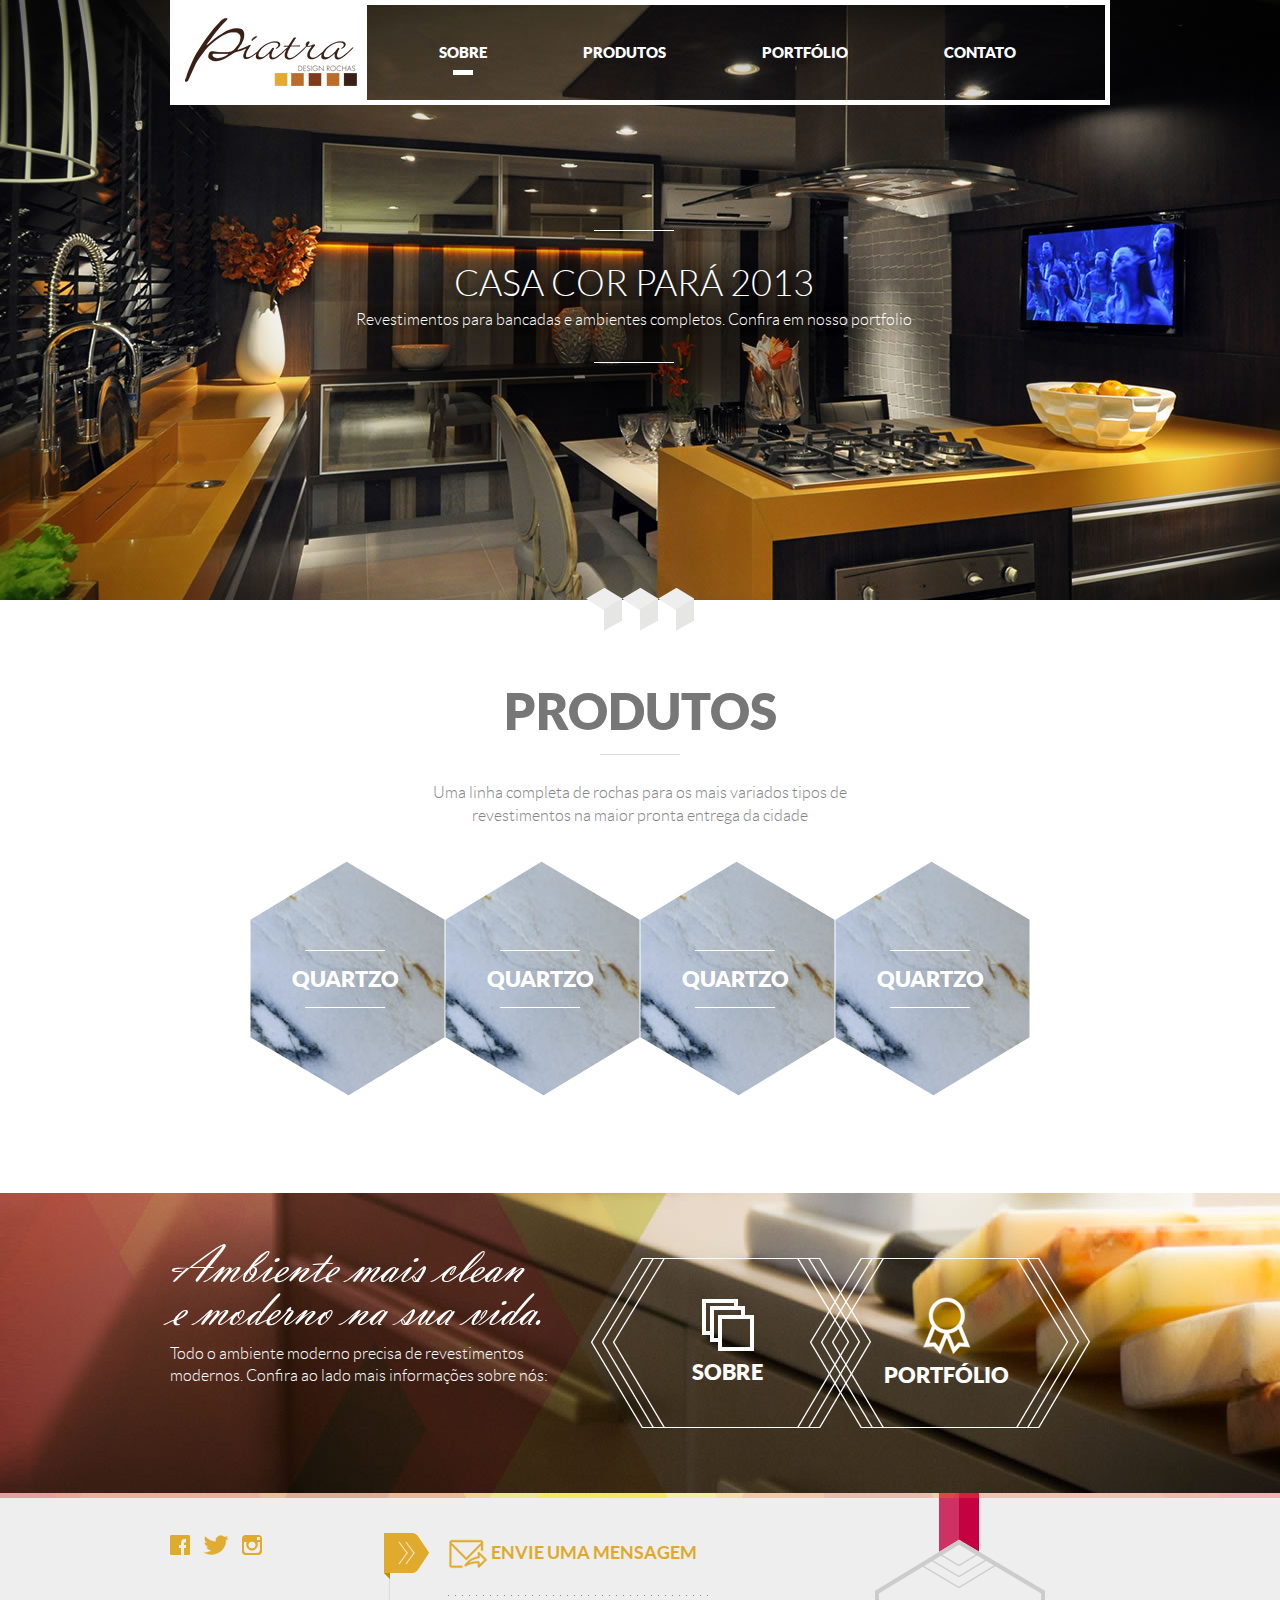
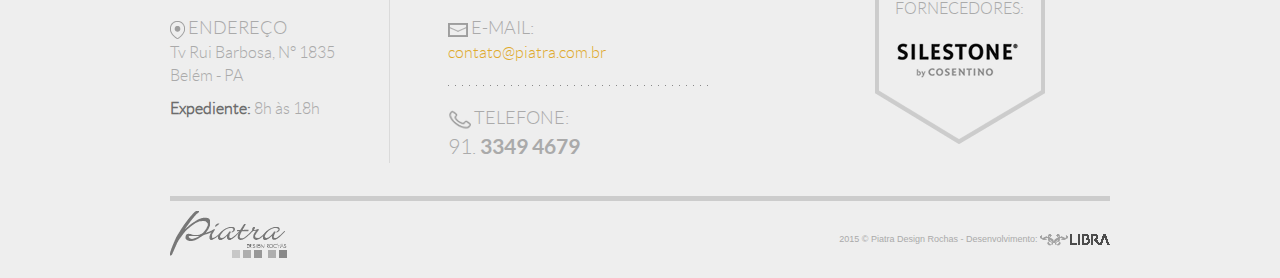
<file: index.html>
<!DOCTYPE html>
<html lang="pt-br">
<head>
	<meta charset="UTF-8">
	<title>Piatra - Design Rochas </title>
	<meta http-equiv="X-UA-Compatible" content="IE=edge">
	<meta name="viewport" content="width=960, user-scalable=yes">
	<link rel="shortcut icon" href="/imagem/favicon.png" type="image/png" />
	<meta name="author" content="Libra Design" />
	<meta name="keywords" content="" />
	<meta property="og:description" content="" />
	<meta name="description" content="" />
	<meta property="og:title" content="" />
	<meta property="og:url" content="" />
	<meta property="og:image" content="/imagem/logo-mini.jpg" />
	<meta property="og:site_name" content="" />
	<meta property="og:type" content="website" />
	<link rel="stylesheet" href="/library/bootstrap/css/bootstrap.min.css">
	<link rel="stylesheet" href="/fonts/stylesheet.css">
	<link rel="stylesheet" href="/imagem/site/icon.css">
	<link rel="stylesheet" href="/css/site.css">
	<script type="text/javascript" src="/library/jquery-1.9.1.min.js"></script>
	<script type="text/javascript" src="/library/bootstrap/js/bootstrap.min.js"></script>
	<script type="text/javascript" src="/library/easing/jquery.easing.1.3.js"></script>
	<script type="text/javascript" src="/library/cycle2/jquery.cycle2.min.js"></script>
	<script type="text/javascript" src="/library/cycle2/jquery.cycle2.swipe.min.js"></script>
	<script type="text/javascript" src="/library/cycle2/jquery.cycle2.scrollVert.min.js"></script>
	<script type="text/javascript" src="/library/cycle2/jquery.cycle2.carousel.min.js"></script>
	<script type="text/javascript" src="/js/bootstrap_site.js"></script>
</head>
<body class="home">
	<a href="#content" class="sr-only">Ir para o conteúdo</a>
	<div class="extra-geral">
		<div class="site-geral">
			<header class="extra-header">
				<div class="site-header">
					<div class="container">
						<nav class="navbar navbar-inverse" role="navigation">
							<div class="navbar-header">
								<a class="navbar-brand" href="/" title="Voltar para a página inicial"><img src="/imagem/site/piatra.png" alt="Logotipo Piatra"></a>
							</div>

							<ul class="nav navbar-nav">
								<li class="active"><a href="#">Sobre</a></li>
								<li><a href="#">Produtos</a></li>
								<li><a href="#">Portfólio</a></li>
								<li><a href="#">Contato</a></li>
							</ul>
						</nav>
					</div> <!-- .container -->
				</div> <!-- .site-header -->
			</header> <!-- .extra-header -->
			<div class="extra-central">
				<div class="site-central" id="content">
					<div class="box-banner">
						<ul class="cycle-slideshow" data-cycle-fx="scrollHorz" data-cycle-timeout="5000" data-cycle-speed="1800" data-cycle-slides="> li" data-cycle-pager=".box-banner .cycle-nav" data-cycle-easing="easeInOutExpo" data-cycle-log="false">
							<li style="background-image:url(/imagem/site/banner-01.jpg);">
								<div class="container">
									<span class="content">
										<span class="title">CASA COR PARÁ 2013</span>
										<span class="text">Revestimentos para bancadas e ambientes completos. Confira em nosso portfolio</span>
									</span>
									<span class="space"></span>
								</div> <!-- .container -->
							</li>
							<li style="background-image:url(/imagem/site/banner-01.jpg);">
								<div class="container">
									<span class="content">
										<span class="title">CASA COR PARÁ 2013</span>
										<span class="text">Revestimentos para bancadas e ambientes completos. Confira em nosso portfolio</span>
									</span>
									<span class="space"></span>
								</div> <!-- .container -->
							</li>
							<li style="background-image:url(/imagem/site/banner-01.jpg);">
								<div class="container">
									<span class="content">
										<span class="title">CASA COR PARÁ 2013</span>
										<span class="text">Revestimentos para bancadas e ambientes completos. Confira em nosso portfolio</span>
									</span>
									<span class="space"></span>
								</div> <!-- .container -->
							</li>
						</ul>
						<div class="cycle-nav"></div>
					</div> <!-- .box-banner -->
					<div class="box-produtos">
						<div class="container">
							<div class="box-header">
								<h2 class="box-heading h1"><a href="#">Produtos</a></h2>
							</div> <!-- .box-header -->
							<div class="box-content">
								<div class="row">
									<div class="col-xs-6 col-xs-offset-3">
										<p>
											Uma linha completa de rochas para os mais variados tipos de revestimentos na maior pronta entrega da cidade
										</p>
										<br>
									</div> <!-- .col-xs-6 -->
								</div> <!-- .row -->
								<div class="produtos">
									<a href="#" class="produto" title="Saiba mais">
										<span class="imagem">
											<img src="/imagem/site/produto-01.jpg" alt="">
											<span class="imagem-mask icon-product-mask"></span>
										</span>
										<span class="mask icon-product-mask-active"></span>
										<span class="content">
											<span class="text">
												<span class="title">Quartzo</span>
												<span class="desc">
													Lorem ipsum dolor sit amet, consectetuer adipiscing elit.
													<br>
													<span class="plus icon-double-arrow-white"></span>
												</span>
											</span>
											<span class="space"></span>
										</span>
									</a>
									<a href="#" class="produto" title="Saiba mais">
										<span class="imagem">
											<img src="/imagem/site/produto-01.jpg" alt="">
											<span class="imagem-mask icon-product-mask"></span>
										</span>
										<span class="mask icon-product-mask-active"></span>
										<span class="content">
											<span class="text">
												<span class="title">Quartzo</span>
												<span class="desc">
													Lorem ipsum dolor sit amet, consectetuer adipiscing elit.
													<br>
													<span class="plus icon-double-arrow-white"></span>
												</span>
											</span>
											<span class="space"></span>
										</span>
									</a>
									<a href="#" class="produto" title="Saiba mais">
										<span class="imagem">
											<img src="/imagem/site/produto-01.jpg" alt="">
											<span class="imagem-mask icon-product-mask"></span>
										</span>
										<span class="mask icon-product-mask-active"></span>
										<span class="content">
											<span class="text">
												<span class="title">Quartzo</span>
												<span class="desc">
													Lorem ipsum dolor sit amet, consectetuer adipiscing elit.
													<br>
													<span class="plus icon-double-arrow-white"></span>
												</span>
											</span>
											<span class="space"></span>
										</span>
									</a>
									<a href="#" class="produto" title="Saiba mais">
										<span class="imagem">
											<img src="/imagem/site/produto-01.jpg" alt="">
											<span class="imagem-mask icon-product-mask"></span>
										</span>
										<span class="mask icon-product-mask-active"></span>
										<span class="content">
											<span class="text">
												<span class="title">Quartzo</span>
												<span class="desc">
													Lorem ipsum dolor sit amet, consectetuer adipiscing elit.
													<br>
													<span class="plus icon-double-arrow-white"></span>
												</span>
											</span>
											<span class="space"></span>
										</span>
									</a>
								</div> <!-- .produtos -->
							</div> <!-- .box-content -->
						</div> <!-- .container -->
					</div> <!-- .box-produtos -->
					<div class="box-sobre">
						<div class="container">
							<div class="row">
								<div class="col-xs-5">
									<div class="box-header">
										<h2 class="box-heading">Ambiente mais clean e moderno na sua vida.</h2>
									</div> <!-- .box-header -->
									<div class="box-content">
										Todo o ambiente moderno precisa de revestimentos modernos. Confira ao lado mais informações sobre nós:
									</div> <!-- .box-content -->
								</div> <!-- .col-xs-5 -->
								<div class="col-xs-7">
									<div class="chamadas">
										<a href="#" class="chamada icon-hexagon-white" title="Saiba mais">
											<span class="content">
												<span class="text">
													<span class="icone icon-files"></span>
													<span class="title">Sobre</span>
												</span>
												<span class="space"></span>
											</span>
										</a>
										<a href="#" class="chamada icon-hexagon-white" title="Saiba mais">
											<span class="content">
												<span class="text">
													<span class="icone icon-medal"></span>
													<span class="title">Portfólio</span>
												</span>
												<span class="space"></span>
											</span>
										</a>
									</div>
								</div> <!-- .col-xs-7 -->
							</div> <!-- .row -->
						</div> <!-- .container -->
					</div> <!-- .box-sobre -->
				</div> <!-- .site-central -->
			</div> <!-- .extra-central -->
			<footer>
				<div class="extra-footer">
					<div class="site-footer">
						<div class="container">
							<div class="row">
								<div class="col-xs-3">
									<div class="footer-left">
										<div class="social-footer">
											<a href="#" target="_blank" title="Acesse nosso Facebook"><span class="sr-only">Facebook</span><span class="icon-facebook"></span></a>
											<a href="#" target="_blank" title="Acesse nosso Twitter"><span class="sr-only">Twitter</span><span class="icon-twitter"></span></a>
											<a href="#" target="_blank" title="Acesse nosso Instagram"><span class="sr-only">Instagram</span><span class="icon-instagram"></span></a>
										</div> <!-- .social-footer -->
										<div class="bloco">
											<span class="footer-header"><span class="icon-marker"></span> Endereço</span>
											<p>
												Tv Rui Barbosa, N° 1835<br>
												Belém - PA
											</p>
											<p>
												<strong>Expediente:</strong> 8h às 18h
											</p>
										</div> <!-- .bloco -->
									</div> <!-- .footer-left -->
								</div> <!-- .col-xs-3 -->
								<div class="col-xs-4">
									<div class="footer-center">
										<span class="footer-icon icon-double-arrow"></span>
										<a href="/contato/" class="btn-mail"><span class="icon-mail-lg"></span> ENVIE UMA MENSAGEM</a>
										<hr>
										<span class="footer-header"><span class="icon-mail"></span> E-mail:</span>
										<a href="mailto:contato@piatra.com.br" title="Envie-nos um e-mail!">contato@piatra.com.br</a>
										<hr>
										<span class="footer-header"><span class="icon-phone"></span> Telefone:</span>
										<span class="phone">91. <strong>3349 4679</strong></span>
									</div> <!-- .footer-center -->
								</div> <!-- .col-xs-4 -->
								<div class="col-xs-4 col-xs-offset-1">
									<div class="footer-right">
										<div class="selo icon-badge-lg">
											<div class="content">
												<div class="selo-header">
													FORNECEDORES:
												</div> <!-- .selo-header -->
												<div class="selo-content">
													<ul class="cycle-slideshow" data-cycle-fx="scrollHorz" data-cycle-timeout="5000" data-cycle-speed="1800" data-cycle-slides="> li" data-cycle-pager=".selo-content .cycle-nav" data-cycle-easing="easeInOutExpo" data-cycle-log="false">
														<li>
															<div class="cycle-content">
																<img src="/imagem/site/silestone.png" alt="Silestone">
																<span class="space"></span>
															</div> <!-- .cycle-content -->
														</li>
														<li>
															<div class="cycle-content">
																<img src="/imagem/site/silestone.png" alt="Silestone">
																<span class="space"></span>
															</div> <!-- .cycle-content -->
														</li>
													</ul>
												</div> <!-- .selo-content -->
											</div> <!-- .content -->
										</div> <!-- .selo -->
									</div> <!-- .footer-right -->
								</div> <!-- .col-xs-4 -->
							</div> <!-- .row -->
							<br>
							<hr class="lg">
							<div class="row">
								<div class="col-xs-6">
									<a href="/"><img src="/imagem/site/piatra-cinza.png" alt="Logotipo Piatra"></a>
								</div> <!-- .col-xs-6 -->
								<div class="col-xs-6 text-right direitos">
									<small>
										2015 © Piatra Design Rochas  -  Desenvolvimento: <a href="http://www.libradesign.com.br" target="_blank" title="Libra Design"><img src="/imagem/site/libra.png" alt="Logotipo Libra Design +Tech"></a>
									</small>
								</div> <!-- .col-xs-6 -->
							</div> <!-- .row -->
						</div> <!-- .container -->
					</div> <!-- .site-footer -->
				</div> <!-- .extra-footer -->
			</footer>
		</div> <!-- .site-geral -->
	</div> <!-- .extra-geral -->
	<script src="http://localhost:35729/livereload.js"></script>
	<script>
	jQuery(document).ready(function($){
		$('.box-banner .cycle-slideshow').on('cycle-before', function (event, opts) {
			$(this).find('.content').stop(true, true).delay(10).animate({opacity: 0, marginTop:'100px'}, {duration: 500, queue: true, easing: 'easeInOutExpo'});
		});
		$('.box-banner .cycle-slideshow').on('cycle-update-view', function (event, opts) {
			$(this).find('.content').stop(true, true).delay(600).animate({opacity: 1, marginTop:'0px'}, {duration: 1200, queue: true, easing: 'easeInOutExpo'});
		});

		$('.box-produtos .produto').hover(function () {
			$(this).find('.mask').stop(true, true).delay(100).fadeIn({duration: 500, queue: true, easing: 'easeInOutExpo'});
			$(this).find('.title:before').stop(true, true).delay(100).css({display: 'none'});
			$(this).find('.desc').stop(true, true).delay(100).show({duration: 500, queue: true, easing: 'easeInOutExpo'});
		}, function () {
			$(this).find('.mask').stop(true, true).delay(100).fadeOut({duration: 500, queue: true, easing: 'easeInOutExpo'});
			$(this).find('.title:before').stop(true, true).delay(100).css({});
			$(this).find('.desc').stop(true, true).delay(100).hide({duration: 500, queue: true, easing: 'easeInOutExpo'});
		});
	});
</script>
</body>
</html>
</file>
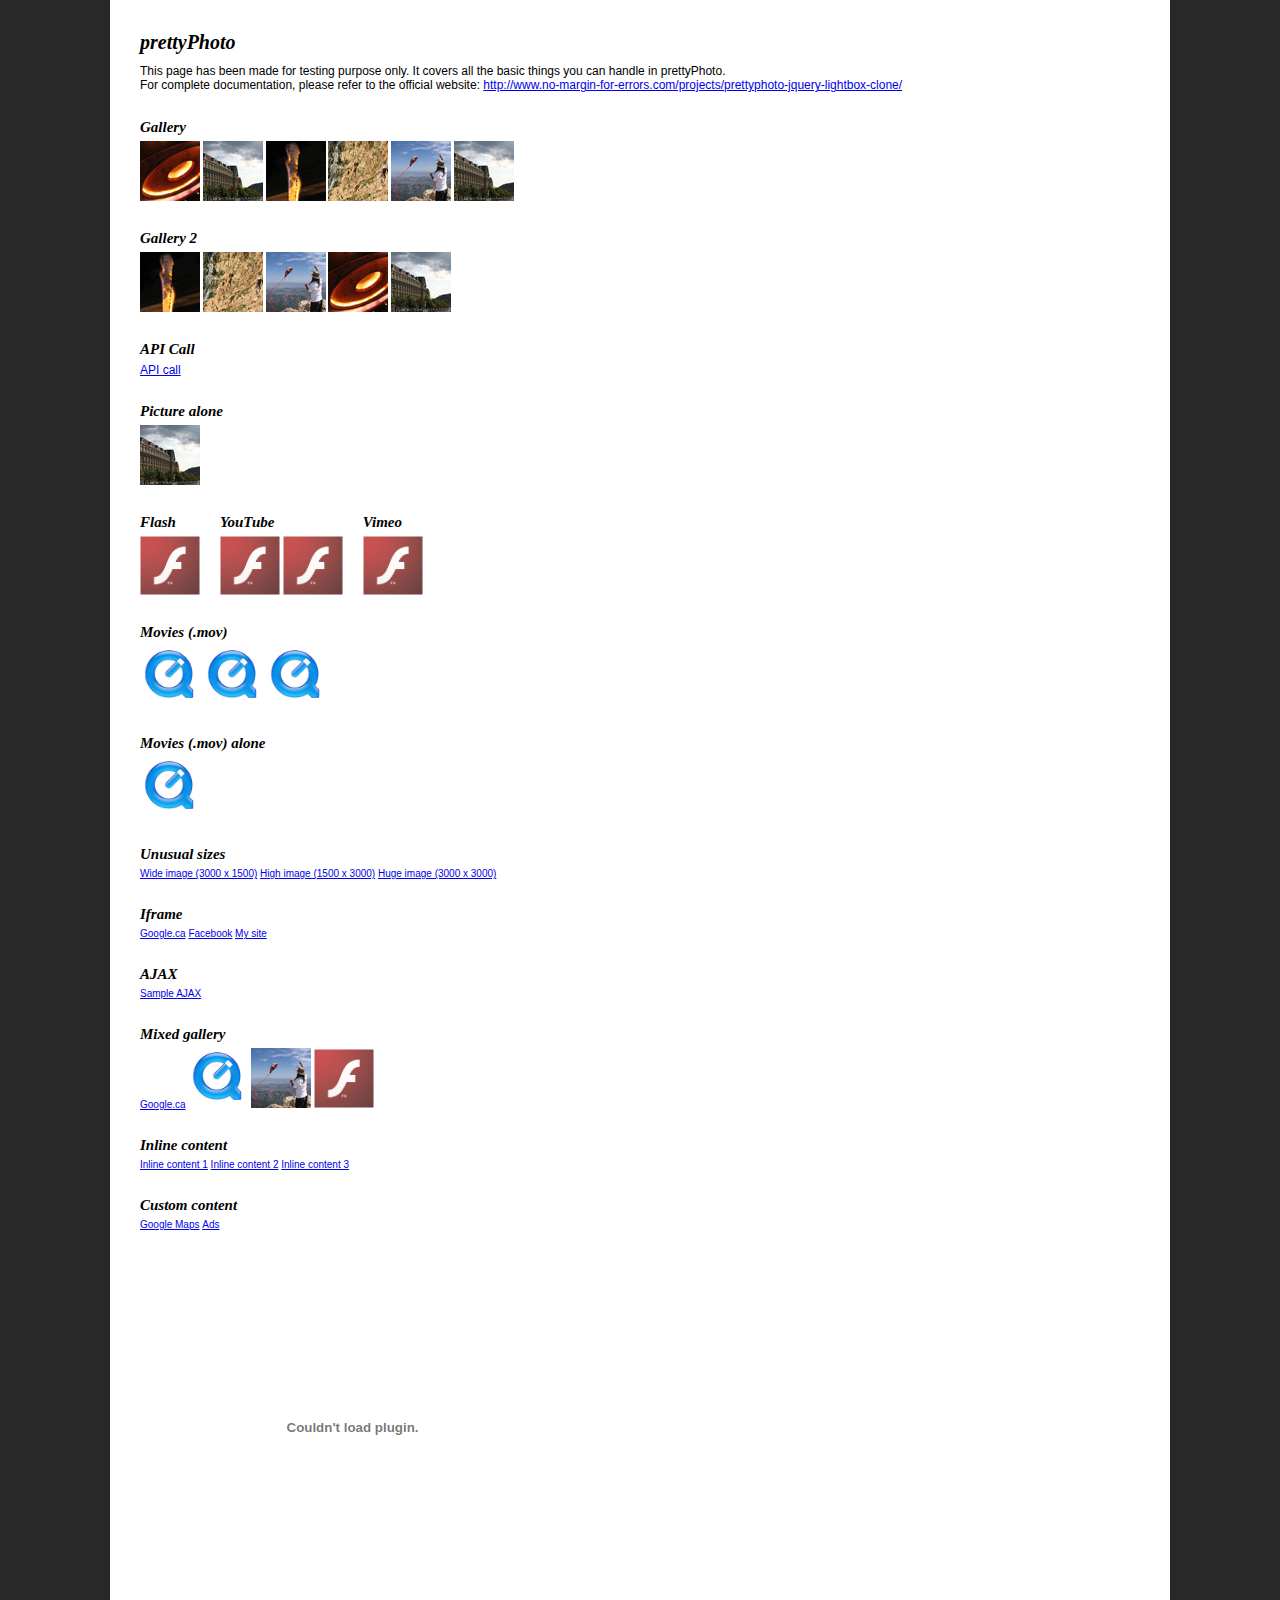
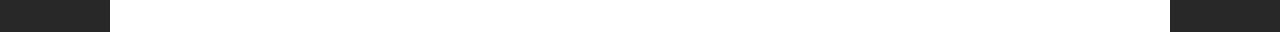
<file: library/prettyPhoto/index.html>
<!DOCTYPE html>
<html>
	<head>
		<title>jQuery lightbox clone - prettyPhoto - by Stephane Caron</title>
		<meta http-equiv="Content-Type" content="text/html; charset=utf-8" />
		<script src="https://ajax.googleapis.com/ajax/libs/jquery/1.9.0/jquery.min.js" type="text/javascript"></script>
		<!--script src="js/jquery.lint.js" type="text/javascript" charset="utf-8"></script-->
		<link rel="stylesheet" href="css/prettyPhoto.css" type="text/css" media="screen" title="prettyPhoto main stylesheet" charset="utf-8" />
		<script src="js/jquery.prettyPhoto.js" type="text/javascript" charset="utf-8"></script>
		
		<style type="text/css" media="screen">
			* { margin: 0; padding: 0; }
			
			body {
				background: #282828;
				font: 62.5%/1.2 Arial, Verdana, Sans-Serif;
				padding: 0 20px;
			}
			
			h1 { font-family: Georgia; font-style: italic; margin-bottom: 10px; }
			
			h2 {
				font-family: Georgia;
				font-style: italic;
				margin: 25px 0 5px 0;
			}
			
			p { font-size: 1.2em; }
			
			ul li { display: inline; }
			
			.wide {
				border-bottom: 1px #000 solid;
				width: 4000px;
			}
			
			.fleft { float: left; margin: 0 20px 0 0; }
			
			.cboth { clear: both; }
			
			#main {
				background: #fff;
				margin: 0 auto;
				padding: 30px;
				width: 1000px;
			}
		</style>
	</head>
	<body>
		<div id="main">
			<h1>prettyPhoto</h1>
			
			<p>This page has been made for testing purpose only. It covers all the basic things you can handle in prettyPhoto.</p>
	
			<p>For complete documentation, please refer to the official website: <a href="http://www.no-margin-for-errors.com/projects/prettyphoto-jquery-lightbox-clone/">http://www.no-margin-for-errors.com/projects/prettyphoto-jquery-lightbox-clone/</a></p>
	
			<h2>Gallery</h2>
			<ul class="gallery clearfix">
				<li><a href="images/fullscreen/1.JPG?lol=lol" rel="prettyPhoto[gallery1]" title="You can add caption to pictures. You can add caption to pictures. You can add caption to pictures."><img src="images/thumbnails/t_1.jpg" width="60" height="60" alt="Red round shape" /></a></li>
				<li><a href="images/fullscreen/2.jpg" rel="prettyPhoto[gallery1]"><img src="images/thumbnails/t_2.jpg" width="60" height="60" alt="Nice building" /></a></li>
				<li><a href="images/fullscreen/3.jpg" rel="prettyPhoto[gallery1]"><img src="images/thumbnails/t_3.jpg" width="60" height="60" alt="Fire!" /></a></li>
				<li><a href="images/fullscreen/4.jpg" rel="prettyPhoto[gallery1]"><img src="images/thumbnails/t_4.jpg" width="60" height="60" alt="Rock climbing" /></a></li>
				<li><a href="images/fullscreen/5.jpg" rel="prettyPhoto[gallery1]"><img src="images/thumbnails/t_5.jpg" width="60" height="60" alt="Fly kite, fly!" /></a></li>
				<li><a href="images/fullscreen/6.jpg" rel="prettyPhoto[gallery1]"><img src="images/thumbnails/t_2.jpg" width="60" height="60" alt="Nice building" /></a></li>
			</ul>

			<h2>Gallery 2</h2>
			<ul class="gallery clearfix">
				<li><a href="images/fullscreen/3.jpg" rel="prettyPhoto[gallery2]" title="How is the description on that one? How is the description on that one? How is the description on that one? "><img src="images/thumbnails/t_3.jpg" width="60" height="60" alt="This is a pretty long title" /></a></li>
				<li><a href="images/fullscreen/4.jpg" rel="prettyPhoto[gallery2]" title="Description on a single line."><img src="images/thumbnails/t_4.jpg" width="60" height="60" alt="" /></a></li>
				<li><a href="images/fullscreen/5.jpg" rel="prettyPhoto[gallery2]"><img src="images/thumbnails/t_5.jpg" width="60" height="60" alt="" /></a></li>
				<li><a href="images/fullscreen/1.jpg" rel="prettyPhoto[gallery2]"><img src="images/thumbnails/t_1.jpg" width="60" height="60" alt="" /></a></li>
				<li><a href="images/fullscreen/2.jpg" rel="prettyPhoto[gallery2]"><img src="images/thumbnails/t_2.jpg" width="60" height="60" alt="" /></a></li>
			</ul>

			<h2>API Call</h2>
			<script type="text/javascript" charset="utf-8">
				api_gallery=['images/fullscreen/1.JPG','images/fullscreen/2.jpg','images/fullscreen/3.JPG'];
				api_titles=['API Call Image 1','API Call Image 2','API Call Image 3'];
				api_descriptions=['Description 1','Description 2','Description 3'];
			</script>
			<p><a href="#" onclick="$.prettyPhoto.open(api_gallery,api_titles,api_descriptions); return false">API call</a></p>

			<h2>Picture alone</h2>
			<ul class="gallery clearfix">
				<li><a href="images/fullscreen/2.jpg" rel="prettyPhoto" title="&lt;a href=&#x27;http://www.google.ca&#x27; target=&#x27;_blank&#x27; &gt;This will open Google.com in a new window&lt;/a&gt;"><img src="images/thumbnails/t_2.jpg" width="60" height="60" alt="Picture alone 1" /></a></li>
			</ul>
			<div class="fleft">
				<h2>Flash</h2>
				<ul class="gallery clearfix">
					<li><a href="http://www.adobe.com/products/flashplayer/include/marquee/design.swf?width=792&amp;height=294" rel="prettyPhoto[flash]" title="Flash 10 demo"><img src="images/thumbnails/flash-logo.png" width="60" alt="Flash 10 demo" /></a></li>
				</ul>
			</div>
			<div class="fleft">
				<h2>YouTube</h2>
				<ul class="gallery clearfix">
					<li><a href="http://www.youtube.com/watch?v=kh29_SERH0Y?rel=0" rel="prettyPhoto" title="YouTube demo"><img src="images/thumbnails/flash-logo.png" width="60" alt="" /></a></li>
					<li><a href="http://youtu.be/kh29_SERH0Y?rel=0" rel="prettyPhoto" title="YouTube demo"><img src="images/thumbnails/flash-logo.png" width="60" alt="" /></a></li>
				</ul>
			</div>
			<div class="fleft">
				<h2>Vimeo</h2>
				<ul class="gallery clearfix">
					<li><a href="http://vimeo.com/7874398&width=700" rel="prettyPhoto" title="Vimeo video"><img src="images/thumbnails/flash-logo.png" width="60" alt="VIMEO!" /></a></li>
				</ul>
			</div>
			
			<br class="cboth" />
	
			<h2>Movies (.mov)</h2>
			<ul class="gallery clearfix">
				<li><a href="http://trailers.apple.com/movies/disney/tronlegacy/tronlegacy-tsr1_r640s.mov?width=640&height=272" rel="prettyPhoto[movies]" title="Tron!"><img src="images/thumbnails/quicktime-logo.gif" alt="Tron teaser" width="60" /></a></li>
				<li><a href="http://trailers.apple.com/movies/sony_pictures/karatekid/karatekid-tlr3_r640s.mov?width=640&height=304" rel="prettyPhoto[movies]" title="The Karate Kid"><img src="images/thumbnails/quicktime-logo.gif" alt="The Karate Kid" width="60" /></a></li>
				<li><a href="http://trailers.apple.com/movies/paramount/shutterisland/shutterisland-tvspot1_r640s.mov?width=640&height=272" rel="prettyPhoto[movies]" title="Shutter Island"><img src="images/thumbnails/quicktime-logo.gif" alt="Shutter Island" width="60" /></a></li>
			</ul>
	
			<h2>Movies (.mov) alone</h2>
			<ul class="gallery clearfix">
				<li><a href="http://trailers.apple.com/movies/disney/tronlegacy/tronlegacy-tsr1_r640s.mov?width=640&height=272" rel="prettyPhoto" title="Tron!"><img src="images/thumbnails/quicktime-logo.gif" alt="Tron teaser" width="60" /></a></li>
			</ul>
	
			<h2>Unusual sizes</h2>
			<ul class="gallery clearfix">
				<li><a href="images/fullscreen/wide.gif" rel="prettyPhoto[unusual]">Wide image (3000 x 1500)</a></li>
				<li><a href="images/fullscreen/high.gif" rel="prettyPhoto[unusual]">High image (1500 x 3000)</a></li>
				<li><a href="images/fullscreen/huge.gif" rel="prettyPhoto[unusual]">Huge image (3000 x 3000)</a></li>
			</ul>
	
			<h2>Iframe</h2>
			<ul class="gallery clearfix">
				<li><a href="http://www.google.com/search?ie=UTF-8&amp;oe=UTF-8&amp;q=prettyphoto&amp;iframe=true&amp;width=100%&amp;height=100%" rel="prettyPhoto[iframe]">Google.ca</a></li>
				<li><a href="http://www.facebook.com?iframe=true&amp;width=600&amp;height=300" rel="prettyPhoto[iframe]">Facebook</a></li>
				<li><a href="http://nmfe.co?iframe=true&amp;width=300&amp;height=200" rel="prettyPhoto[iframe]">My site</a></li>
			</ul>
	
			<h2>AJAX</h2>
			<ul class="gallery clearfix">
				<li><a href="xhr_response.html?ajax=true&amp;width=400&amp;height=160" rel="prettyPhoto[ajax]">Sample AJAX</a></li>
			</ul>
	
			<h2>Mixed gallery</h2>
			<ul class="gallery clearfix">
				<li><a href="http://www.google.ca?iframe=true&amp;width=1000&amp;height=500" rel="prettyPhoto[mixed]">Google.ca</a></li>
				<li><a href="http://trailers.apple.com/movies/disney/tronlegacy/tronlegacy-tsr1_r640s.mov?width=640&height=272" rel="prettyPhoto[mixed]" title="Tron!"><img src="images/thumbnails/quicktime-logo.gif" alt="Tron teaser" width="60" /></a></li>
				<li><a href="images/fullscreen/5.jpg" rel="prettyPhoto[mixed]"><img src="images/thumbnails/t_5.jpg" width="60" height="60" alt="" /></a></li>
				<li><a href="http://www.adobe.com/products/flashplayer/include/marquee/design.swf?width=792&amp;height=294" rel="prettyPhoto[mixed]" title="Flash 10 demo"><img src="images/thumbnails/flash-logo.png" width="60" alt="Flash 10 demo" /></a></li>
			</ul>
	
			<h2>Inline content</h2>
			<ul class="gallery clearfix">
				<li><a href="#inline_demo" rel="prettyPhoto[inline]">Inline content 1</a></li>
				<li><a href="#inline_demo2" rel="prettyPhoto[inline]">Inline content 2</a></li>
				<li><a href="#inline_demo3" rel="prettyPhoto[inline]">Inline content 3</a></li>
			</ul>
			<div id="inline_demo" style="display:none;">
				<p><a href="http://www.google.ca?iframe=true&amp;width=1000&amp;height=500">Google.ca</a></p>
				<p>Lorem ipsum dolor sit amet, consectetur adipisicing elit, sed do eiusmod tempor incididunt ut labore et dolore magna aliqua. Ut enim ad minim veniam, quis nostrud exercitation ullamco laboris nisi ut aliquip ex ea commodo consequat. Duis aute irure dolor in reprehenderit in voluptate velit esse cillum dolore eu fugiat nulla pariatur. Excepteur sint occaecat cupidatat non proident, sunt in culpa qui officia deserunt mollit anim id est laborum.</p>
			</div>
			<div id="inline_demo2" style="display:none;">
				<p>Lorem ipsum dolor sit amet, consectetur adipisicing elit, sed do eiusmod tempor incididunt ut labore et dolore magna aliqua. Ut enim ad minim veniam, quis nostrud exercitation ullamco laboris nisi ut aliquip ex ea commodo consequat. Duis aute irure dolor in reprehenderit in voluptate velit esse cillum dolore eu fugiat nulla pariatur. Excepteur sint occaecat cupidatat non proident, sunt in culpa qui officia deserunt mollit anim id est laborum.</p>
				<p>Lorem ipsum dolor sit amet, consectetur adipisicing elit, sed do eiusmod tempor incididunt ut labore et dolore magna aliqua. Ut enim ad minim veniam, quis nostrud exercitation ullamco laboris nisi ut aliquip ex ea commodo consequat. Duis aute irure dolor in reprehenderit in voluptate velit esse cillum dolore eu fugiat nulla pariatur. Excepteur sint occaecat cupidatat non proident, sunt in culpa qui officia deserunt mollit anim id est laborum.</p>
				<p>Lorem ipsum dolor sit amet, consectetur adipisicing elit, sed do eiusmod tempor incididunt ut labore et dolore magna aliqua. Ut enim ad minim veniam, quis nostrud exercitation ullamco laboris nisi ut aliquip ex ea commodo consequat. Duis aute irure dolor in reprehenderit in voluptate velit esse cillum dolore eu fugiat nulla pariatur. Excepteur sint occaecat cupidatat non proident, sunt in culpa qui officia deserunt mollit anim id est laborum.</p>
				<p>Lorem ipsum dolor sit amet, consectetur adipisicing elit, sed do eiusmod tempor incididunt ut labore et dolore magna aliqua. Ut enim ad minim veniam, quis nostrud exercitation ullamco laboris nisi ut aliquip ex ea commodo consequat. Duis aute irure dolor in reprehenderit in voluptate velit esse cillum dolore eu fugiat nulla pariatur. Excepteur sint occaecat cupidatat non proident, sunt in culpa qui officia deserunt mollit anim id est laborum.</p>
			</div>
			<div id="inline_demo3" style="display:none;">
				<p>Lorem ipsum dolor sit amet, consectetur adipisicing elit, sed do eiusmod tempor incididunt ut labore et dolore magna aliqua. Ut enim ad minim veniam, quis nostrud exercitation ullamco laboris nisi ut aliquip ex ea commodo consequat. Duis aute irure dolor in reprehenderit in voluptate velit esse cillum dolore eu fugiat nulla pariatur. Excepteur sint occaecat cupidatat non proident, sunt in culpa qui officia deserunt mollit anim id est laborum.</p>
				<p>Lorem ipsum dolor sit amet, consectetur adipisicing elit, sed do eiusmod tempor incididunt ut labore et dolore magna aliqua. Ut enim ad minim veniam, quis nostrud exercitation ullamco laboris nisi ut aliquip ex ea commodo consequat. Duis aute irure dolor in reprehenderit in voluptate velit esse cillum dolore eu fugiat nulla pariatur. Excepteur sint occaecat cupidatat non proident, sunt in culpa qui officia deserunt mollit anim id est laborum.</p>
				<p><img src="images/fullscreen/2.jpg" /></p>
			</div>
	
			<h2>Custom content</h2>
			<ul id="custom_content" class="gallery clearfix">
				<li><a href="#?custom=true&width=260&height=270" rel="prettyPhoto">Google Maps</a></li>
				<li><a href="#?custom=true&width=260&height=400" rel="prettyPhoto">Ads</a></li>
			</ul>
			
			<br /><br />
			
			<object width="425" height="344"><param name="movie" value="http://www.youtube.com/v/_HOMoTqEASY&hl=en&fs=1&"></param><param name="allowFullScreen" value="true"></param><param name="allowscriptaccess" value="always"></param><param name="wmode" value="opaque"></param><embed src="http://www.youtube.com/v/_HOMoTqEASY&hl=en&fs=1&" type="application/x-shockwave-flash" allowscriptaccess="always" allowfullscreen="true" width="425" height="344" wmode="opaque"></embed></object>
			<iframe title="YouTube video player" width="425" height="344" src="http://www.youtube.com/embed/_HOMoTqEASY" frameborder="0" allowfullscreen></iframe>
	
			<script type="text/javascript" charset="utf-8">
			$(document).ready(function(){
				$("area[rel^='prettyPhoto']").prettyPhoto();
				
				$(".gallery:first a[rel^='prettyPhoto']").prettyPhoto({animation_speed:'normal',theme:'light_square',slideshow:3000, autoplay_slideshow: true});
				$(".gallery:gt(0) a[rel^='prettyPhoto']").prettyPhoto({animation_speed:'fast',slideshow:10000, hideflash: true});
		
				$("#custom_content a[rel^='prettyPhoto']:first").prettyPhoto({
					custom_markup: '<div id="map_canvas" style="width:260px; height:265px"></div>',
					changepicturecallback: function(){ initialize(); }
				});

				$("#custom_content a[rel^='prettyPhoto']:last").prettyPhoto({
					custom_markup: '<div id="bsap_1259344" class="bsarocks bsap_d49a0984d0f377271ccbf01a33f2b6d6"></div><div id="bsap_1237859" class="bsarocks bsap_d49a0984d0f377271ccbf01a33f2b6d6" style="height:260px"></div><div id="bsap_1251710" class="bsarocks bsap_d49a0984d0f377271ccbf01a33f2b6d6"></div>',
					changepicturecallback: function(){ _bsap.exec(); }
				});
			});
			</script>
	
			<!-- Google Maps Code -->
			<script type="text/javascript"
			    src="http://maps.google.com/maps/api/js?sensor=true">
			</script>
			<script type="text/javascript">
			  function initialize() {
			    var latlng = new google.maps.LatLng(-34.397, 150.644);
			    var myOptions = {
			      zoom: 8,
			      center: latlng,
			      mapTypeId: google.maps.MapTypeId.ROADMAP
			    };
			    var map = new google.maps.Map(document.getElementById("map_canvas"),
			        myOptions);
			  }

			</script>
			<!-- END Google Maps Code -->
	
			<!-- BuySellAds.com Ad Code -->
			<style type="text/css" media="screen">
				.bsap a { float: left; }
			</style>
			<script type="text/javascript">
			(function(){
			  var bsa = document.createElement('script');
			     bsa.type = 'text/javascript';
			     bsa.async = true;
			     bsa.src = '//s3.buysellads.com/ac/bsa.js';
			  (document.getElementsByTagName('head')[0]||document.getElementsByTagName('body')[0]).appendChild(bsa);
			})();
			</script>
			<!-- END BuySellAds.com Ad Code -->
	</div>
	</body>
</html>
</file>
<file: fonts/stylesheet.css>
/* Generated by Font Squirrel (http://www.fontsquirrel.com) on January 13, 2015 */
@font-face {
    font-family: 'vladimir_scriptregular';
    src: url('vladimir-webfont.eot');
    src: url('vladimir-webfont.eot?#iefix') format('embedded-opentype'),
         url('vladimir-webfont.woff2') format('woff2'),
         url('vladimir-webfont.woff') format('woff'),
         url('vladimir-webfont.ttf') format('truetype'),
         url('vladimir-webfont.svg#vladimir_scriptregular') format('svg');
    font-weight: normal;
    font-style: normal;
}
@font-face {
    font-family: 'latothin';
    src: url('lato-thin-webfont.eot');
    src: url('lato-thin-webfont.eot?#iefix') format('embedded-opentype'),
         url('lato-thin-webfont.woff2') format('woff2'),
         url('lato-thin-webfont.woff') format('woff'),
         url('lato-thin-webfont.ttf') format('truetype'),
         url('lato-thin-webfont.svg#latothin') format('svg');
    font-weight: normal;
    font-style: normal;
}
@font-face {
    font-family: 'latothin_italic';
    src: url('lato-thinitalic-webfont.eot');
    src: url('lato-thinitalic-webfont.eot?#iefix') format('embedded-opentype'),
         url('lato-thinitalic-webfont.woff2') format('woff2'),
         url('lato-thinitalic-webfont.woff') format('woff'),
         url('lato-thinitalic-webfont.ttf') format('truetype'),
         url('lato-thinitalic-webfont.svg#latothin_italic') format('svg');
    font-weight: normal;
    font-style: normal;

}
@font-face {
    font-family: 'latosemibold_italic';
    src: url('lato-semibolditalic-webfont.eot');
    src: url('lato-semibolditalic-webfont.eot?#iefix') format('embedded-opentype'),
         url('lato-semibolditalic-webfont.woff2') format('woff2'),
         url('lato-semibolditalic-webfont.woff') format('woff'),
         url('lato-semibolditalic-webfont.ttf') format('truetype'),
         url('lato-semibolditalic-webfont.svg#latosemibold_italic') format('svg');
    font-weight: normal;
    font-style: normal;

}
@font-face {
    font-family: 'latoregular';
    src: url('lato-regular-webfont.eot');
    src: url('lato-regular-webfont.eot?#iefix') format('embedded-opentype'),
         url('lato-regular-webfont.woff2') format('woff2'),
         url('lato-regular-webfont.woff') format('woff'),
         url('lato-regular-webfont.ttf') format('truetype'),
         url('lato-regular-webfont.svg#latoregular') format('svg');
    font-weight: normal;
    font-style: normal;

}
@font-face {
    font-family: 'latomedium_italic';
    src: url('lato-mediumitalic-webfont.eot');
    src: url('lato-mediumitalic-webfont.eot?#iefix') format('embedded-opentype'),
         url('lato-mediumitalic-webfont.woff2') format('woff2'),
         url('lato-mediumitalic-webfont.woff') format('woff'),
         url('lato-mediumitalic-webfont.ttf') format('truetype'),
         url('lato-mediumitalic-webfont.svg#latomedium_italic') format('svg');
    font-weight: normal;
    font-style: normal;

}
@font-face {
    font-family: 'latosemibold';
    src: url('lato-semibold-webfont.eot');
    src: url('lato-semibold-webfont.eot?#iefix') format('embedded-opentype'),
         url('lato-semibold-webfont.woff2') format('woff2'),
         url('lato-semibold-webfont.woff') format('woff'),
         url('lato-semibold-webfont.ttf') format('truetype'),
         url('lato-semibold-webfont.svg#latosemibold') format('svg');
    font-weight: normal;
    font-style: normal;

}
@font-face {
    font-family: 'latolight';
    src: url('lato-light-webfont.eot');
    src: url('lato-light-webfont.eot?#iefix') format('embedded-opentype'),
         url('lato-light-webfont.woff2') format('woff2'),
         url('lato-light-webfont.woff') format('woff'),
         url('lato-light-webfont.ttf') format('truetype'),
         url('lato-light-webfont.svg#latolight') format('svg');
    font-weight: normal;
    font-style: normal;

}
@font-face {
    font-family: 'latolight_italic';
    src: url('lato-lightitalic-webfont.eot');
    src: url('lato-lightitalic-webfont.eot?#iefix') format('embedded-opentype'),
         url('lato-lightitalic-webfont.woff2') format('woff2'),
         url('lato-lightitalic-webfont.woff') format('woff'),
         url('lato-lightitalic-webfont.ttf') format('truetype'),
         url('lato-lightitalic-webfont.svg#latolight_italic') format('svg');
    font-weight: normal;
    font-style: normal;

}
@font-face {
    font-family: 'latomedium';
    src: url('lato-medium-webfont.eot');
    src: url('lato-medium-webfont.eot?#iefix') format('embedded-opentype'),
         url('lato-medium-webfont.woff2') format('woff2'),
         url('lato-medium-webfont.woff') format('woff'),
         url('lato-medium-webfont.ttf') format('truetype'),
         url('lato-medium-webfont.svg#latomedium') format('svg');
    font-weight: normal;
    font-style: normal;

}
@font-face {
    font-family: 'latoitalic';
    src: url('lato-italic-webfont.eot');
    src: url('lato-italic-webfont.eot?#iefix') format('embedded-opentype'),
         url('lato-italic-webfont.woff2') format('woff2'),
         url('lato-italic-webfont.woff') format('woff'),
         url('lato-italic-webfont.ttf') format('truetype'),
         url('lato-italic-webfont.svg#latoitalic') format('svg');
    font-weight: normal;
    font-style: normal;

}
@font-face {
    font-family: 'latoheavy';
    src: url('lato-heavy-webfont.eot');
    src: url('lato-heavy-webfont.eot?#iefix') format('embedded-opentype'),
         url('lato-heavy-webfont.woff2') format('woff2'),
         url('lato-heavy-webfont.woff') format('woff'),
         url('lato-heavy-webfont.ttf') format('truetype'),
         url('lato-heavy-webfont.svg#latoheavy') format('svg');
    font-weight: normal;
    font-style: normal;

}
@font-face {
    font-family: 'latoheavy_italic';
    src: url('lato-heavyitalic-webfont.eot');
    src: url('lato-heavyitalic-webfont.eot?#iefix') format('embedded-opentype'),
         url('lato-heavyitalic-webfont.woff2') format('woff2'),
         url('lato-heavyitalic-webfont.woff') format('woff'),
         url('lato-heavyitalic-webfont.ttf') format('truetype'),
         url('lato-heavyitalic-webfont.svg#latoheavy_italic') format('svg');
    font-weight: normal;
    font-style: normal;

}
@font-face {
    font-family: 'latohairline_italic';
    src: url('lato-hairlineitalic-webfont.eot');
    src: url('lato-hairlineitalic-webfont.eot?#iefix') format('embedded-opentype'),
         url('lato-hairlineitalic-webfont.woff2') format('woff2'),
         url('lato-hairlineitalic-webfont.woff') format('woff'),
         url('lato-hairlineitalic-webfont.ttf') format('truetype'),
         url('lato-hairlineitalic-webfont.svg#latohairline_italic') format('svg');
    font-weight: normal;
    font-style: normal;

}
@font-face {
    font-family: 'latohairline';
    src: url('lato-hairline-webfont.eot');
    src: url('lato-hairline-webfont.eot?#iefix') format('embedded-opentype'),
         url('lato-hairline-webfont.woff2') format('woff2'),
         url('lato-hairline-webfont.woff') format('woff'),
         url('lato-hairline-webfont.ttf') format('truetype'),
         url('lato-hairline-webfont.svg#latohairline') format('svg');
    font-weight: normal;
    font-style: normal;

}
@font-face {
    font-family: 'latobold_italic';
    src: url('lato-bolditalic-webfont.eot');
    src: url('lato-bolditalic-webfont.eot?#iefix') format('embedded-opentype'),
         url('lato-bolditalic-webfont.woff2') format('woff2'),
         url('lato-bolditalic-webfont.woff') format('woff'),
         url('lato-bolditalic-webfont.ttf') format('truetype'),
         url('lato-bolditalic-webfont.svg#latobold_italic') format('svg');
    font-weight: normal;
    font-style: normal;

}
@font-face {
    font-family: 'latoblack_italic';
    src: url('lato-blackitalic-webfont.eot');
    src: url('lato-blackitalic-webfont.eot?#iefix') format('embedded-opentype'),
         url('lato-blackitalic-webfont.woff2') format('woff2'),
         url('lato-blackitalic-webfont.woff') format('woff'),
         url('lato-blackitalic-webfont.ttf') format('truetype'),
         url('lato-blackitalic-webfont.svg#latoblack_italic') format('svg');
    font-weight: normal;
    font-style: normal;

}
@font-face {
    font-family: 'latoblack';
    src: url('lato-black-webfont.eot');
    src: url('lato-black-webfont.eot?#iefix') format('embedded-opentype'),
         url('lato-black-webfont.woff2') format('woff2'),
         url('lato-black-webfont.woff') format('woff'),
         url('lato-black-webfont.ttf') format('truetype'),
         url('lato-black-webfont.svg#latoblack') format('svg');
    font-weight: normal;
    font-style: normal;

}
@font-face {
    font-family: 'latobold';
    src: url('lato-bold-webfont.eot');
    src: url('lato-bold-webfont.eot?#iefix') format('embedded-opentype'),
         url('lato-bold-webfont.woff2') format('woff2'),
         url('lato-bold-webfont.woff') format('woff'),
         url('lato-bold-webfont.ttf') format('truetype'),
         url('lato-bold-webfont.svg#latobold') format('svg');
    font-weight: normal;
    font-style: normal;

}
</file>
<file: imagem/site/icon.css>
.icon{ background:url("icon.png") top left no-repeat; }
.icon-product-mask-active{ width:215px; height:261px; background-position:-1px -1px; }
.icon-badge-lg{ width:170px; height:251px; background-position:-1px -263px; }
.icon-product-mask{ width:195px; height:235px; background-position:-1px -515px; }
.icon-hexagon-white{ width:280px; height:170px; background-position:-1px -751px; }
.icon-medal{ width:48px; height:57px; background-position:-217px -1px; }
.icon-files{ width:52px; height:52px; background-position:-172px -263px; }
.icon-double-arrow{ width:45px; height:46px; background-position:-225px -263px; }
.icon-mail-lg{ width:40px; height:30px; background-position:-197px -515px; }
.icon-double-arrow-white{ width:17px; height:24px; background-position:-238px -515px; }
.icon-phone{ width:23px; height:20px; background-position:-256px -515px; }
.icon-facebook{ width:20px; height:20px; background-position:-1px -922px; }
.icon-instagram{ width:20px; height:20px; background-position:-22px -922px; }
.icon-twitter{ width:26px; height:20px; background-position:-43px -922px; }
.icon-marker{ width:15px; height:18px; background-position:-266px -1px; }
.icon-mail{ width:20px; height:14px; background-position:-70px -922px; }
</file>
<file: css/site.css>
/*
FUNÇÕES PADRÕES START
*********************************************************************/
.clear,
.first {
  clear: both;
}
/*********************************************************************
FUNÇÕES PADRÕES END
*/
/*
NON-RESPONSIVE START
**********************************************************************************************/
/* ALTERAR APENAS ESTAS VARIAVEIS DE ACORDO COM O PROJETO START */
.container {
  max-width: none !important;
  width: 960px;
}
.navbar-nav > li > a {
  padding-top: 36.5px;
  padding-bottom: 36.5px;
}
/* ALTERAR APENAS ESTAS VARIAVEIS DE ACORDO COM O PROJETO END */
/* Finesse the page header spacing */
.page-header {
  margin-bottom: 30px;
}
.page-header .lead {
  margin-bottom: 10px;
}
/* Non-responsive overrides** Utilitze the following CSS to disable the responsive-ness of the container,* grid system, and navbar.*/
/* Reset the container */
/* Always float the navbar header */
.navbar-header {
  float: left;
}
/* Undo the collapsing navbar */
.navbar-collapse {
  display: block !important;
  height: auto !important;
  padding-bottom: 0;
  overflow: visible !important;
}
.navbar-toggle {
  display: none;
}
.navbar-collapse {
  border-top: 0;
}
.navbar-brand {
  margin-left: -15px;
}
/* Always apply the floated nav */
.navbar-nav {
  float: left;
  margin: 0;
}
.navbar-nav > li {
  float: left;
}
/* Redeclare since we override the float above */
.navbar-nav.navbar-right {
  float: right;
}
/* Undo custom dropdowns */
.navbar .navbar-nav .open .dropdown-menu {
  position: absolute;
  float: left;
  background-color: #fff;
  border: 1px solid #cccccc;
  border: 1px solid rgba(0, 0, 0, 0.15);
  border-width: 0 1px 1px;
  border-radius: 0 0 4px 4px;
  -webkit-box-shadow: 0 6px 12px rgba(0, 0, 0, 0.175);
  box-shadow: 0 6px 12px rgba(0, 0, 0, 0.175);
}
.navbar-default .navbar-nav .open .dropdown-menu > li > a {
  color: #333;
}
.navbar .navbar-nav .open .dropdown-menu > li > a:hover,
.navbar .navbar-nav .open .dropdown-menu > li > a:focus,
.navbar .navbar-nav .open .dropdown-menu > .active > a,
.navbar .navbar-nav .open .dropdown-menu > .active > a:hover,
.navbar .navbar-nav .open .dropdown-menu > .active > a:focus {
  color: #fff !important;
  background-color: #dfaa2c !important;
}
.navbar .navbar-nav .open .dropdown-menu > .disabled > a,
.navbar .navbar-nav .open .dropdown-menu > .disabled > a:hover,
.navbar .navbar-nav .open .dropdown-menu > .disabled > a:focus {
  color: #999 !important;
  background-color: transparent !important;
}
/**********************************************************************************************
NON-RESPONSIVE END
*/
::selection {
  background-color: #dfaa2c;
  color: #FFF;
}
::-moz-selection {
  background-color: #dfaa2c;
  color: #FFF;
}
small {
  display: inline-block;
  line-height: 1.1;
}
textarea {
  resize: vertical;
}
a,
button {
  transition: all 0.25s ease 0s;
}
/*
FONTS START
**********************************************************************************************/
.box-sobre .box-heading {
  font-family: 'vladimir_scriptregular', Arial, sans-serif;
  font-weight: normal;
}
.site-header .navbar,
.box-produtos .box-heading,
.box-produtos .title,
.chamada .title {
  font-family: 'latoblack', Arial, sans-serif;
  font-weight: normal;
}
.site-footer .phone strong,
.btn-mail {
  font-family: 'latobold', Arial, sans-serif;
  font-weight: normal;
}
.extra-footer small {
  font-family: Arial, sans-serif;
  font-weight: normal;
}
/**********************************************************************************************
FONTS END
*/
/*
ESTRUTURA START
**********************************************************************************************/
.extra-header {
  position: absolute;
  z-index: 2;
  top: 0;
  right: 0;
  left: 0;
}
.extra-header .navbar {
  border: 5px solid #FFF;
  text-transform: uppercase;
  font-size: 15px;
}
.extra-header .navbar .nav {
  margin-left: 24px;
}
.extra-header .navbar .nav > li a {
  padding: 36.5px 48px;
}
.extra-header .navbar .nav > li.active {
  background: url(../imagem/site/bg-menu-item-active.png) no-repeat center bottom;
}
.extra-header .navbar .nav > li.active a {
  color: #FFF;
}
.extra-header .navbar-brand {
  margin-left: 0;
  padding: 13px 10px;
}
.extra-header .navbar-brand,
.extra-header .navbar-brand:hover {
  background: #FFF;
}
.extra-central {
  position: relative;
  z-index: 1;
}
.extra-footer {
  background: #eeeeee url(../imagem/site/bg-footer.jpg) no-repeat center top;
  padding: 40px 0 20px;
  color: #AAAAAA;
}
.extra-footer hr {
  height: 1px;
  border: 0;
  background: url(../imagem/site/dotted.gif) repeat-x top left;
  margin: 20px 0;
}
.extra-footer hr.lg {
  height: 5px;
  border: 0;
  background: #CCCCCC;
  margin: 10px 0;
}
.extra-footer small {
  font-size: 9px;
}
.extra-footer .direitos {
  padding-top: 15px;
}
.extra-footer .footer-header {
  text-transform: uppercase;
  display: block;
  font-size: 18px;
}
.extra-footer .social-footer {
  margin-bottom: 60px;
}
.extra-footer .social-footer a {
  display: inline-block;
}
.extra-footer .social-footer a + a {
  margin-left: 10px;
}
.extra-footer strong {
  color: #6C6C6C;
}
.extra-footer .phone {
  font-size: 21px;
}
.extra-footer .phone strong {
  color: #AAA;
}
.extra-footer .footer-left {
  border-right: 1px solid #DADADA;
  min-height: 230px;
}
.extra-footer .footer-center {
  position: relative;
  padding-left: 38px;
}
.extra-footer .footer-center .footer-icon {
  position: absolute;
  left: -26px;
  top: 0;
}
.extra-footer .footer-right {
  position: relative;
}
.extra-footer .footer-right .selo {
  margin: -40px auto 0;
  display: block;
}
.extra-footer .footer-right .selo .content {
  padding-top: 105px;
  text-align: center;
}
.extra-footer .footer-right .selo .content .cycle-slideshow,
.extra-footer .footer-right .selo .content .cycle-slideshow li,
.extra-footer .footer-right .selo .content .cycle-slideshow .cycle-content {
  width: 100%;
  height: 78px;
}
.extra-footer .footer-right .selo .content .cycle-slideshow img {
  max-width: 97%;
  max-height: 78px;
  vertical-align: middle;
}
/**********************************************************************************************
ESTRUTURA END
*/
/*
CLASSES START
**********************************************************************************************/
[class^='lista-'],
[class^='lista-'],
[class^='menu-'],
[class^='menu-'] ul,
.cycle-slideshow {
  list-style: none;
  margin-bottom: 0;
  padding-left: 0;
}
.btn-gray {
  background: #EEE;
  color: #C93F2A;
}
.btn-rounded {
  -webkit-border-radius: 150px;
  -moz-border-radius: 150px;
  border-radius: 150px;
}
.btn-mail {
  font-size: 18px;
  margin: 6px 0;
  display: inline-block;
}
.box-banner {
  margin-bottom: 84px;
  position: relative;
}
.box-banner,
.box-banner .cycle-slideshow,
.box-banner .cycle-slideshow li,
.box-banner .cycle-slideshow .container {
  height: 600px;
}
.box-banner,
.box-banner .cycle-slideshow,
.box-banner .cycle-slideshow li {
  width: 100%;
}
.box-banner .cycle-slideshow {
  position: relative;
  z-index: 1;
}
.box-banner .cycle-slideshow li {
  background: no-repeat center top;
  text-align: center;
}
.box-banner .cycle-slideshow,
.box-banner .cycle-slideshow a {
  color: #FFF;
}
.box-banner .cycle-slideshow .content {
  display: inline-block;
  max-width: 96%;
  vertical-align: middle;
  text-shadow: 0 0 12px rgba(0, 0, 0, 0.75);
}
.box-banner .cycle-slideshow .content:before,
.box-banner .cycle-slideshow .content:after {
  width: 80px;
  height: 1px;
  background: #FFF;
  content: " ";
  display: inline-block;
  margin: 30px 0;
}
.box-banner .cycle-slideshow .content:before {
  margin-bottom: 20px;
}
.box-banner .cycle-slideshow .title,
.box-banner .cycle-slideshow .text {
  display: block;
}
.box-banner .cycle-slideshow .title {
  font-size: 36px;
  text-transform: uppercase;
}
.box-banner .cycle-nav {
  position: absolute;
  z-index: 2;
  left: 0;
  right: 0;
  bottom: -38px;
  text-align: center;
}
.box-banner .cycle-nav span {
  display: inline-block;
  width: 36px;
  height: 43px;
  background: url(../imagem/site/cycle-nav.png) no-repeat left top;
  cursor: pointer;
  text-indent: -1000px;
  overflow: hidden;
}
.box-banner .cycle-nav span.cycle-pager-active {
  background-position: -36px top;
}
.box-produtos {
  text-align: center;
  margin-bottom: 90px;
}
.box-produtos .box-header {
  text-transform: uppercase;
  padding: 0px 0 20px;
}
.box-produtos .box-header,
.box-produtos .box-header a {
  color: #777;
}
.box-produtos .box-header .box-heading {
  margin: 0;
}
.box-produtos .box-header:after {
  display: inline-block;
  width: 80px;
  height: 1px;
  content: " ";
  background: #DDDDDD;
}
.box-produtos .produtos {
  display: inline-block;
}
.box-produtos .produto {
  color: #FFF;
  position: relative;
  float: left;
}
.box-produtos .produto,
.box-produtos .produto * {
  transition: none;
}
.box-produtos .produto,
.box-produtos .produto .imagem,
.box-produtos .produto .imagem-mask {
  width: 195px;
  height: 235px;
  display: block;
}
.box-produtos .produto .imagem {
  position: relative;
  z-index: 1;
}
.box-produtos .produto .imagem .imagem-mask {
  position: absolute;
  z-index: 2;
  left: 0;
  top: 0;
  right: 0;
  bottom: 0;
}
.box-produtos .produto .mask {
  position: absolute;
  z-index: 2;
  left: -10px;
  top: -13px;
}
.box-produtos .produto .content {
  position: absolute;
  z-index: 3;
  left: 0;
  top: 0;
  right: 0;
  bottom: 0;
  overflow: hidden;
}
.box-produtos .produto .text {
  display: inline-block;
  vertical-align: middle;
  width: 97%;
  padding: 0 20px;
}
.box-produtos .produto .title,
.box-produtos .produto .desc {
  display: block;
}
.box-produtos .produto .title {
  text-transform: uppercase;
  font-size: 22px;
}
.box-produtos .produto .title:before,
.box-produtos .produto .title:after {
  width: 80px;
  height: 1px;
  background: #FFF;
  display: block;
  content: " ";
  margin: 12px auto;
  transition: all 0.25s ease 0s;
}
.box-produtos .produto .desc,
.box-produtos .produto .mask {
  display: none;
}
.box-produtos .produto .desc {
  line-height: 1.2;
}
.box-produtos .produto .plus {
  margin-top: 10px;
}
.box-produtos .produto:hover .title:before {
  background: transparent;
}
.box-sobre {
  background: url(../imagem/site/bg-sobre.jpg) no-repeat center top;
  height: 300px;
}
.box-sobre,
.box-sobre a {
  color: #FFF;
}
.box-sobre .box-header {
  padding-top: 30px;
}
.box-sobre .box-header .box-heading {
  font-size: 54px;
  line-height: .8;
  letter-spacing: -1px;
}
.box-sobre .chamadas {
  text-align: center;
  padding-top: 65px;
}
.box-sobre .chamada {
  text-align: center;
  margin: 0 -32px;
  display: inline-block;
}
.box-sobre .chamada:hover {
  color: #dfaa2c;
}
.box-sobre .chamada .text {
  display: inline-block;
  width: 97%;
  vertical-align: middle;
}
.box-sobre .chamada .title {
  font-size: 22px;
  text-transform: uppercase;
  display: block;
  padding-top: 5px;
}
.imagem {
  display: inline-block;
  overflow: hidden;
  max-width: 100%;
}
.imagem-rounded {
  -webkit-border-radius: 150px;
  -moz-border-radius: 150px;
  border-radius: 150px;
}
.inline-block {
  display: inline-block;
}
[class^='icon-'],
[class*='icon-'] {
  background-repeat: no-repeat;
  vertical-align: middle;
  display: inline-block;
  background-image: url(../imagem/site/icon.png);
}
.space {
  width: 1%;
  display: inline-block;
  height: 100%;
  vertical-align: middle;
}
.relative {
  position: relative;
}
/**********************************************************************************************
CLASSES END
*/
/*
JQUERY UI START
**********************************************************************************************/
/**********************************************************************************************
JQUERY UI END
*/
@media (max-width: 767px) {
  /*    .site-geral:before {content:"TABLET";}*/
}
@media (max-width: 480px) {
  /*#GERAL:before {content:"MOBILE";}*/
}
@media (min-width: 981px) and (max-width: 1200px) {
  /*#GERAL:before {content:"ACIMA DE TABLET";}*/
}
</file>
<file: library/prettyPhoto/css/prettyPhoto.css>
div.pp_default .pp_top,div.pp_default .pp_top .pp_middle,div.pp_default .pp_top .pp_left,div.pp_default .pp_top .pp_right,div.pp_default .pp_bottom,div.pp_default .pp_bottom .pp_left,div.pp_default .pp_bottom .pp_middle,div.pp_default .pp_bottom .pp_right{height:13px}
div.pp_default .pp_top .pp_left{background:url(../images/prettyPhoto/default/sprite.png) -78px -93px no-repeat}
div.pp_default .pp_top .pp_middle{background:url(../images/prettyPhoto/default/sprite_x.png) top left repeat-x}
div.pp_default .pp_top .pp_right{background:url(../images/prettyPhoto/default/sprite.png) -112px -93px no-repeat}
div.pp_default .pp_content .ppt{color:#f8f8f8}
div.pp_default .pp_content_container .pp_left{background:url(../images/prettyPhoto/default/sprite_y.png) -7px 0 repeat-y;padding-left:13px}
div.pp_default .pp_content_container .pp_right{background:url(../images/prettyPhoto/default/sprite_y.png) top right repeat-y;padding-right:13px}
div.pp_default .pp_next:hover{background:url(../images/prettyPhoto/default/sprite_next.png) center right no-repeat;cursor:pointer}
div.pp_default .pp_previous:hover{background:url(../images/prettyPhoto/default/sprite_prev.png) center left no-repeat;cursor:pointer}
div.pp_default .pp_expand{background:url(../images/prettyPhoto/default/sprite.png) 0 -29px no-repeat;cursor:pointer;width:28px;height:28px}
div.pp_default .pp_expand:hover{background:url(../images/prettyPhoto/default/sprite.png) 0 -56px no-repeat;cursor:pointer}
div.pp_default .pp_contract{background:url(../images/prettyPhoto/default/sprite.png) 0 -84px no-repeat;cursor:pointer;width:28px;height:28px}
div.pp_default .pp_contract:hover{background:url(../images/prettyPhoto/default/sprite.png) 0 -113px no-repeat;cursor:pointer}
div.pp_default .pp_close{width:30px;height:30px;background:url(../images/prettyPhoto/default/sprite.png) 2px 1px no-repeat;cursor:pointer}
div.pp_default .pp_gallery ul li a{background:url(../images/prettyPhoto/default/default_thumb.png) center center #f8f8f8;border:1px solid #aaa}
div.pp_default .pp_social{margin-top:7px}
div.pp_default .pp_gallery a.pp_arrow_previous,div.pp_default .pp_gallery a.pp_arrow_next{position:static;left:auto}
div.pp_default .pp_nav .pp_play,div.pp_default .pp_nav .pp_pause{background:url(../images/prettyPhoto/default/sprite.png) -51px 1px no-repeat;height:30px;width:30px}
div.pp_default .pp_nav .pp_pause{background-position:-51px -29px}
div.pp_default a.pp_arrow_previous,div.pp_default a.pp_arrow_next{background:url(../images/prettyPhoto/default/sprite.png) -31px -3px no-repeat;height:20px;width:20px;margin:4px 0 0}
div.pp_default a.pp_arrow_next{left:52px;background-position:-82px -3px}
div.pp_default .pp_content_container .pp_details{margin-top:5px}
div.pp_default .pp_nav{clear:none;height:30px;width:110px;position:relative}
div.pp_default .pp_nav .currentTextHolder{font-family:Georgia;font-style:italic;color:#999;font-size:11px;left:75px;line-height:25px;position:absolute;top:2px;margin:0;padding:0 0 0 10px}
div.pp_default .pp_close:hover,div.pp_default .pp_nav .pp_play:hover,div.pp_default .pp_nav .pp_pause:hover,div.pp_default .pp_arrow_next:hover,div.pp_default .pp_arrow_previous:hover{opacity:0.7}
div.pp_default .pp_description{font-size:11px;font-weight:700;line-height:14px;margin:5px 50px 5px 0}
div.pp_default .pp_bottom .pp_left{background:url(../images/prettyPhoto/default/sprite.png) -78px -127px no-repeat}
div.pp_default .pp_bottom .pp_middle{background:url(../images/prettyPhoto/default/sprite_x.png) bottom left repeat-x}
div.pp_default .pp_bottom .pp_right{background:url(../images/prettyPhoto/default/sprite.png) -112px -127px no-repeat}
div.pp_default .pp_loaderIcon{background:url(../images/prettyPhoto/default/loader.gif) center center no-repeat}
div.light_rounded .pp_top .pp_left{background:url(../images/prettyPhoto/light_rounded/sprite.png) -88px -53px no-repeat}
div.light_rounded .pp_top .pp_right{background:url(../images/prettyPhoto/light_rounded/sprite.png) -110px -53px no-repeat}
div.light_rounded .pp_next:hover{background:url(../images/prettyPhoto/light_rounded/btnNext.png) center right no-repeat;cursor:pointer}
div.light_rounded .pp_previous:hover{background:url(../images/prettyPhoto/light_rounded/btnPrevious.png) center left no-repeat;cursor:pointer}
div.light_rounded .pp_expand{background:url(../images/prettyPhoto/light_rounded/sprite.png) -31px -26px no-repeat;cursor:pointer}
div.light_rounded .pp_expand:hover{background:url(../images/prettyPhoto/light_rounded/sprite.png) -31px -47px no-repeat;cursor:pointer}
div.light_rounded .pp_contract{background:url(../images/prettyPhoto/light_rounded/sprite.png) 0 -26px no-repeat;cursor:pointer}
div.light_rounded .pp_contract:hover{background:url(../images/prettyPhoto/light_rounded/sprite.png) 0 -47px no-repeat;cursor:pointer}
div.light_rounded .pp_close{width:75px;height:22px;background:url(../images/prettyPhoto/light_rounded/sprite.png) -1px -1px no-repeat;cursor:pointer}
div.light_rounded .pp_nav .pp_play{background:url(../images/prettyPhoto/light_rounded/sprite.png) -1px -100px no-repeat;height:15px;width:14px}
div.light_rounded .pp_nav .pp_pause{background:url(../images/prettyPhoto/light_rounded/sprite.png) -24px -100px no-repeat;height:15px;width:14px}
div.light_rounded .pp_arrow_previous{background:url(../images/prettyPhoto/light_rounded/sprite.png) 0 -71px no-repeat}
div.light_rounded .pp_arrow_next{background:url(../images/prettyPhoto/light_rounded/sprite.png) -22px -71px no-repeat}
div.light_rounded .pp_bottom .pp_left{background:url(../images/prettyPhoto/light_rounded/sprite.png) -88px -80px no-repeat}
div.light_rounded .pp_bottom .pp_right{background:url(../images/prettyPhoto/light_rounded/sprite.png) -110px -80px no-repeat}
div.dark_rounded .pp_top .pp_left{background:url(../images/prettyPhoto/dark_rounded/sprite.png) -88px -53px no-repeat}
div.dark_rounded .pp_top .pp_right{background:url(../images/prettyPhoto/dark_rounded/sprite.png) -110px -53px no-repeat}
div.dark_rounded .pp_content_container .pp_left{background:url(../images/prettyPhoto/dark_rounded/contentPattern.png) top left repeat-y}
div.dark_rounded .pp_content_container .pp_right{background:url(../images/prettyPhoto/dark_rounded/contentPattern.png) top right repeat-y}
div.dark_rounded .pp_next:hover{background:url(../images/prettyPhoto/dark_rounded/btnNext.png) center right no-repeat;cursor:pointer}
div.dark_rounded .pp_previous:hover{background:url(../images/prettyPhoto/dark_rounded/btnPrevious.png) center left no-repeat;cursor:pointer}
div.dark_rounded .pp_expand{background:url(../images/prettyPhoto/dark_rounded/sprite.png) -31px -26px no-repeat;cursor:pointer}
div.dark_rounded .pp_expand:hover{background:url(../images/prettyPhoto/dark_rounded/sprite.png) -31px -47px no-repeat;cursor:pointer}
div.dark_rounded .pp_contract{background:url(../images/prettyPhoto/dark_rounded/sprite.png) 0 -26px no-repeat;cursor:pointer}
div.dark_rounded .pp_contract:hover{background:url(../images/prettyPhoto/dark_rounded/sprite.png) 0 -47px no-repeat;cursor:pointer}
div.dark_rounded .pp_close{width:75px;height:22px;background:url(../images/prettyPhoto/dark_rounded/sprite.png) -1px -1px no-repeat;cursor:pointer}
div.dark_rounded .pp_description{margin-right:85px;color:#fff}
div.dark_rounded .pp_nav .pp_play{background:url(../images/prettyPhoto/dark_rounded/sprite.png) -1px -100px no-repeat;height:15px;width:14px}
div.dark_rounded .pp_nav .pp_pause{background:url(../images/prettyPhoto/dark_rounded/sprite.png) -24px -100px no-repeat;height:15px;width:14px}
div.dark_rounded .pp_arrow_previous{background:url(../images/prettyPhoto/dark_rounded/sprite.png) 0 -71px no-repeat}
div.dark_rounded .pp_arrow_next{background:url(../images/prettyPhoto/dark_rounded/sprite.png) -22px -71px no-repeat}
div.dark_rounded .pp_bottom .pp_left{background:url(../images/prettyPhoto/dark_rounded/sprite.png) -88px -80px no-repeat}
div.dark_rounded .pp_bottom .pp_right{background:url(../images/prettyPhoto/dark_rounded/sprite.png) -110px -80px no-repeat}
div.dark_rounded .pp_loaderIcon{background:url(../images/prettyPhoto/dark_rounded/loader.gif) center center no-repeat}
div.dark_square .pp_left,div.dark_square .pp_middle,div.dark_square .pp_right,div.dark_square .pp_content{background:#000}
div.dark_square .pp_description{color:#fff;margin:0 85px 0 0}
div.dark_square .pp_loaderIcon{background:url(../images/prettyPhoto/dark_square/loader.gif) center center no-repeat}
div.dark_square .pp_expand{background:url(../images/prettyPhoto/dark_square/sprite.png) -31px -26px no-repeat;cursor:pointer}
div.dark_square .pp_expand:hover{background:url(../images/prettyPhoto/dark_square/sprite.png) -31px -47px no-repeat;cursor:pointer}
div.dark_square .pp_contract{background:url(../images/prettyPhoto/dark_square/sprite.png) 0 -26px no-repeat;cursor:pointer}
div.dark_square .pp_contract:hover{background:url(../images/prettyPhoto/dark_square/sprite.png) 0 -47px no-repeat;cursor:pointer}
div.dark_square .pp_close{width:75px;height:22px;background:url(../images/prettyPhoto/dark_square/sprite.png) -1px -1px no-repeat;cursor:pointer}
div.dark_square .pp_nav{clear:none}
div.dark_square .pp_nav .pp_play{background:url(../images/prettyPhoto/dark_square/sprite.png) -1px -100px no-repeat;height:15px;width:14px}
div.dark_square .pp_nav .pp_pause{background:url(../images/prettyPhoto/dark_square/sprite.png) -24px -100px no-repeat;height:15px;width:14px}
div.dark_square .pp_arrow_previous{background:url(../images/prettyPhoto/dark_square/sprite.png) 0 -71px no-repeat}
div.dark_square .pp_arrow_next{background:url(../images/prettyPhoto/dark_square/sprite.png) -22px -71px no-repeat}
div.dark_square .pp_next:hover{background:url(../images/prettyPhoto/dark_square/btnNext.png) center right no-repeat;cursor:pointer}
div.dark_square .pp_previous:hover{background:url(../images/prettyPhoto/dark_square/btnPrevious.png) center left no-repeat;cursor:pointer}
div.light_square .pp_expand{background:url(../images/prettyPhoto/light_square/sprite.png) -31px -26px no-repeat;cursor:pointer}
div.light_square .pp_expand:hover{background:url(../images/prettyPhoto/light_square/sprite.png) -31px -47px no-repeat;cursor:pointer}
div.light_square .pp_contract{background:url(../images/prettyPhoto/light_square/sprite.png) 0 -26px no-repeat;cursor:pointer}
div.light_square .pp_contract:hover{background:url(../images/prettyPhoto/light_square/sprite.png) 0 -47px no-repeat;cursor:pointer}
div.light_square .pp_close{width:75px;height:22px;background:url(../images/prettyPhoto/light_square/sprite.png) -1px -1px no-repeat;cursor:pointer}
div.light_square .pp_nav .pp_play{background:url(../images/prettyPhoto/light_square/sprite.png) -1px -100px no-repeat;height:15px;width:14px}
div.light_square .pp_nav .pp_pause{background:url(../images/prettyPhoto/light_square/sprite.png) -24px -100px no-repeat;height:15px;width:14px}
div.light_square .pp_arrow_previous{background:url(../images/prettyPhoto/light_square/sprite.png) 0 -71px no-repeat}
div.light_square .pp_arrow_next{background:url(../images/prettyPhoto/light_square/sprite.png) -22px -71px no-repeat}
div.light_square .pp_next:hover{background:url(../images/prettyPhoto/light_square/btnNext.png) center right no-repeat;cursor:pointer}
div.light_square .pp_previous:hover{background:url(../images/prettyPhoto/light_square/btnPrevious.png) center left no-repeat;cursor:pointer}
div.facebook .pp_top .pp_left{background:url(../images/prettyPhoto/facebook/sprite.png) -88px -53px no-repeat}
div.facebook .pp_top .pp_middle{background:url(../images/prettyPhoto/facebook/contentPatternTop.png) top left repeat-x}
div.facebook .pp_top .pp_right{background:url(../images/prettyPhoto/facebook/sprite.png) -110px -53px no-repeat}
div.facebook .pp_content_container .pp_left{background:url(../images/prettyPhoto/facebook/contentPatternLeft.png) top left repeat-y}
div.facebook .pp_content_container .pp_right{background:url(../images/prettyPhoto/facebook/contentPatternRight.png) top right repeat-y}
div.facebook .pp_expand{background:url(../images/prettyPhoto/facebook/sprite.png) -31px -26px no-repeat;cursor:pointer}
div.facebook .pp_expand:hover{background:url(../images/prettyPhoto/facebook/sprite.png) -31px -47px no-repeat;cursor:pointer}
div.facebook .pp_contract{background:url(../images/prettyPhoto/facebook/sprite.png) 0 -26px no-repeat;cursor:pointer}
div.facebook .pp_contract:hover{background:url(../images/prettyPhoto/facebook/sprite.png) 0 -47px no-repeat;cursor:pointer}
div.facebook .pp_close{width:22px;height:22px;background:url(../images/prettyPhoto/facebook/sprite.png) -1px -1px no-repeat;cursor:pointer}
div.facebook .pp_description{margin:0 37px 0 0}
div.facebook .pp_loaderIcon{background:url(../images/prettyPhoto/facebook/loader.gif) center center no-repeat}
div.facebook .pp_arrow_previous{background:url(../images/prettyPhoto/facebook/sprite.png) 0 -71px no-repeat;height:22px;margin-top:0;width:22px}
div.facebook .pp_arrow_previous.disabled{background-position:0 -96px;cursor:default}
div.facebook .pp_arrow_next{background:url(../images/prettyPhoto/facebook/sprite.png) -32px -71px no-repeat;height:22px;margin-top:0;width:22px}
div.facebook .pp_arrow_next.disabled{background-position:-32px -96px;cursor:default}
div.facebook .pp_nav{margin-top:0}
div.facebook .pp_nav p{font-size:15px;padding:0 3px 0 4px}
div.facebook .pp_nav .pp_play{background:url(../images/prettyPhoto/facebook/sprite.png) -1px -123px no-repeat;height:22px;width:22px}
div.facebook .pp_nav .pp_pause{background:url(../images/prettyPhoto/facebook/sprite.png) -32px -123px no-repeat;height:22px;width:22px}
div.facebook .pp_next:hover{background:url(../images/prettyPhoto/facebook/btnNext.png) center right no-repeat;cursor:pointer}
div.facebook .pp_previous:hover{background:url(../images/prettyPhoto/facebook/btnPrevious.png) center left no-repeat;cursor:pointer}
div.facebook .pp_bottom .pp_left{background:url(../images/prettyPhoto/facebook/sprite.png) -88px -80px no-repeat}
div.facebook .pp_bottom .pp_middle{background:url(../images/prettyPhoto/facebook/contentPatternBottom.png) top left repeat-x}
div.facebook .pp_bottom .pp_right{background:url(../images/prettyPhoto/facebook/sprite.png) -110px -80px no-repeat}
div.pp_pic_holder a:focus{outline:none}
div.pp_overlay{background:#000;display:none;left:0;position:absolute;top:0;width:100%;z-index:9500}
div.pp_pic_holder{display:none;position:absolute;width:100px;z-index:10000}
.pp_content{height:40px;min-width:40px}
* html .pp_content{width:40px}
.pp_content_container{position:relative;text-align:left;width:100%}
.pp_content_container .pp_left{padding-left:20px}
.pp_content_container .pp_right{padding-right:20px}
.pp_content_container .pp_details{float:left;margin:10px 0 2px}
.pp_description{display:none;margin:0}
.pp_social{float:left;margin:0}
.pp_social .facebook{float:left;margin-left:5px;width:55px;overflow:hidden}
.pp_social .twitter{float:left}
.pp_nav{clear:right;float:left;margin:3px 10px 0 0}
.pp_nav p{float:left;white-space:nowrap;margin:2px 4px}
.pp_nav .pp_play,.pp_nav .pp_pause{float:left;margin-right:4px;text-indent:-10000px}
a.pp_arrow_previous,a.pp_arrow_next{display:block;float:left;height:15px;margin-top:3px;overflow:hidden;text-indent:-10000px;width:14px}
.pp_hoverContainer{position:absolute;top:0;width:100%;z-index:2000}
.pp_gallery{display:none;left:50%;margin-top:-50px;position:absolute;z-index:10000}
.pp_gallery div{float:left;overflow:hidden;position:relative}
.pp_gallery ul{float:left;height:35px;position:relative;white-space:nowrap;margin:0 0 0 5px;padding:0}
.pp_gallery ul a{border:1px rgba(0,0,0,0.5) solid;display:block;float:left;height:33px;overflow:hidden}
.pp_gallery ul a img{border:0}
.pp_gallery li{display:block;float:left;margin:0 5px 0 0;padding:0}
.pp_gallery li.default a{background:url(../images/prettyPhoto/facebook/default_thumbnail.gif) 0 0 no-repeat;display:block;height:33px;width:50px}
.pp_gallery .pp_arrow_previous,.pp_gallery .pp_arrow_next{margin-top:7px!important}
a.pp_next{background:url(../images/prettyPhoto/light_rounded/btnNext.png) 10000px 10000px no-repeat;display:block;float:right;height:100%;text-indent:-10000px;width:49%}
a.pp_previous{background:url(../images/prettyPhoto/light_rounded/btnNext.png) 10000px 10000px no-repeat;display:block;float:left;height:100%;text-indent:-10000px;width:49%}
a.pp_expand,a.pp_contract{cursor:pointer;display:none;height:20px;position:absolute;right:30px;text-indent:-10000px;top:10px;width:20px;z-index:20000}
a.pp_close{position:absolute;right:0;top:0;display:block;line-height:22px;text-indent:-10000px}
.pp_loaderIcon{display:block;height:24px;left:50%;position:absolute;top:50%;width:24px;margin:-12px 0 0 -12px}
#pp_full_res{line-height:1!important}
#pp_full_res .pp_inline{text-align:left}
#pp_full_res .pp_inline p{margin:0 0 15px}
div.ppt{color:#fff;display:none;font-size:17px;z-index:9999;margin:0 0 5px 15px}
div.pp_default .pp_content,div.light_rounded .pp_content{background-color:#fff}
div.pp_default #pp_full_res .pp_inline,div.light_rounded .pp_content .ppt,div.light_rounded #pp_full_res .pp_inline,div.light_square .pp_content .ppt,div.light_square #pp_full_res .pp_inline,div.facebook .pp_content .ppt,div.facebook #pp_full_res .pp_inline{color:#000}
div.pp_default .pp_gallery ul li a:hover,div.pp_default .pp_gallery ul li.selected a,.pp_gallery ul a:hover,.pp_gallery li.selected a{border-color:#fff}
div.pp_default .pp_details,div.light_rounded .pp_details,div.dark_rounded .pp_details,div.dark_square .pp_details,div.light_square .pp_details,div.facebook .pp_details{position:relative}
div.light_rounded .pp_top .pp_middle,div.light_rounded .pp_content_container .pp_left,div.light_rounded .pp_content_container .pp_right,div.light_rounded .pp_bottom .pp_middle,div.light_square .pp_left,div.light_square .pp_middle,div.light_square .pp_right,div.light_square .pp_content,div.facebook .pp_content{background:#fff}
div.light_rounded .pp_description,div.light_square .pp_description{margin-right:85px}
div.light_rounded .pp_gallery a.pp_arrow_previous,div.light_rounded .pp_gallery a.pp_arrow_next,div.dark_rounded .pp_gallery a.pp_arrow_previous,div.dark_rounded .pp_gallery a.pp_arrow_next,div.dark_square .pp_gallery a.pp_arrow_previous,div.dark_square .pp_gallery a.pp_arrow_next,div.light_square .pp_gallery a.pp_arrow_previous,div.light_square .pp_gallery a.pp_arrow_next{margin-top:12px!important}
div.light_rounded .pp_arrow_previous.disabled,div.dark_rounded .pp_arrow_previous.disabled,div.dark_square .pp_arrow_previous.disabled,div.light_square .pp_arrow_previous.disabled{background-position:0 -87px;cursor:default}
div.light_rounded .pp_arrow_next.disabled,div.dark_rounded .pp_arrow_next.disabled,div.dark_square .pp_arrow_next.disabled,div.light_square .pp_arrow_next.disabled{background-position:-22px -87px;cursor:default}
div.light_rounded .pp_loaderIcon,div.light_square .pp_loaderIcon{background:url(../images/prettyPhoto/light_rounded/loader.gif) center center no-repeat}
div.dark_rounded .pp_top .pp_middle,div.dark_rounded .pp_content,div.dark_rounded .pp_bottom .pp_middle{background:url(../images/prettyPhoto/dark_rounded/contentPattern.png) top left repeat}
div.dark_rounded .currentTextHolder,div.dark_square .currentTextHolder{color:#c4c4c4}
div.dark_rounded #pp_full_res .pp_inline,div.dark_square #pp_full_res .pp_inline{color:#fff}
.pp_top,.pp_bottom{height:20px;position:relative}
* html .pp_top,* html .pp_bottom{padding:0 20px}
.pp_top .pp_left,.pp_bottom .pp_left{height:20px;left:0;position:absolute;width:20px}
.pp_top .pp_middle,.pp_bottom .pp_middle{height:20px;left:20px;position:absolute;right:20px}
* html .pp_top .pp_middle,* html .pp_bottom .pp_middle{left:0;position:static}
.pp_top .pp_right,.pp_bottom .pp_right{height:20px;left:auto;position:absolute;right:0;top:0;width:20px}
.pp_fade,.pp_gallery li.default a img{display:none}
</file>
